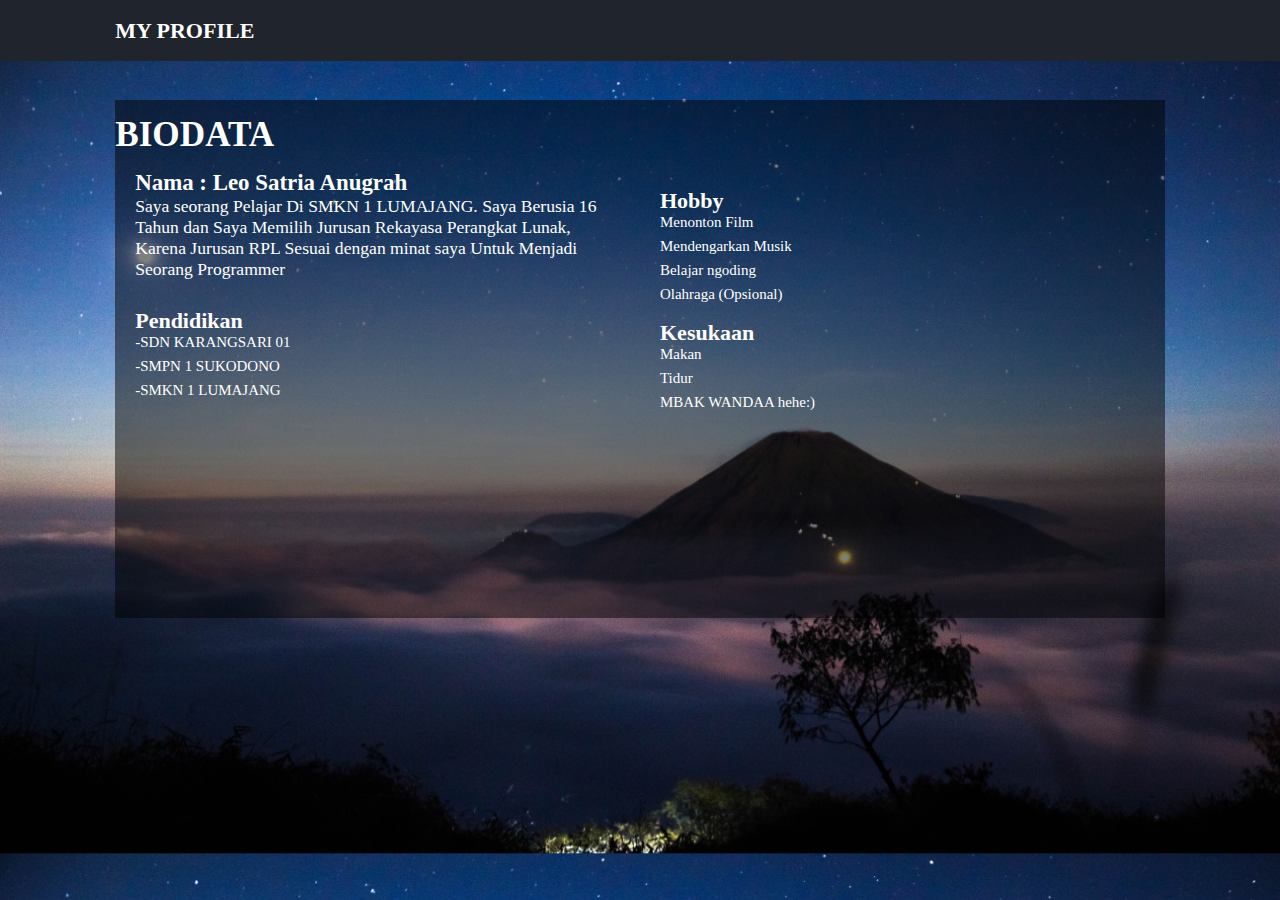
<file: about.html>
<!DOCTYPE html>
<html lang="en">
<head>
    <meta charset="UTF-8">
    <link rel="stylesheet" href="about.css">
    <meta name="viewport" content="width=device-width, initial-scale=1.0">
    <title>Document</title>
</head>
<header>
    <body class="halaman3">
            <a href="" class="logo">MY PROFILE</a>
    </body>
</header>
<body class="halaman3">
    <section class="about" id="about">
        <div class="background-text">
            <h1 class="profile">BIODATA</h1>
            <div class="about-content">
                <div>
                    <h3>Nama : Leo Satria Anugrah</h3>
                    <p>Saya seorang Pelajar Di SMKN 1 LUMAJANG. Saya Berusia 16 Tahun dan Saya Memilih Jurusan Rekayasa Perangkat Lunak, Karena Jurusan RPL Sesuai dengan minat saya Untuk Menjadi Seorang Programmer
                    </p>
                    <br>
                    
                    <nav>
                        <h2 class="h2">Pendidikan</h2>
                    <ul>
                        <li>-SDN KARANGSARI 01</li>
                        <li>-SMPN 1 SUKODONO</li>
                        <li>-SMKN 1 LUMAJANG</li>
                    </ul>
                </div>
                <div class="about-content">
                    <nav>
                        <h2 class="h2">Hobby</h2>
                    <ul>
                        <li>Menonton Film</li>
                        <li>Mendengarkan Musik</li>
                        <li>Belajar ngoding</li>
                        <li>Olahraga (Opsional)</li>
                    </ul>
                    <h2 class="h2">Kesukaan</h2>
                    <ul>
                        <li>Makan</li>
                        <li>Tidur</li>
                        <li>MBAK WANDAA hehe:)</li>
                    </ul>
                </nav>
                    
                </div>
            </div>
        </div>
    </section>
</body>
</html>
</file>
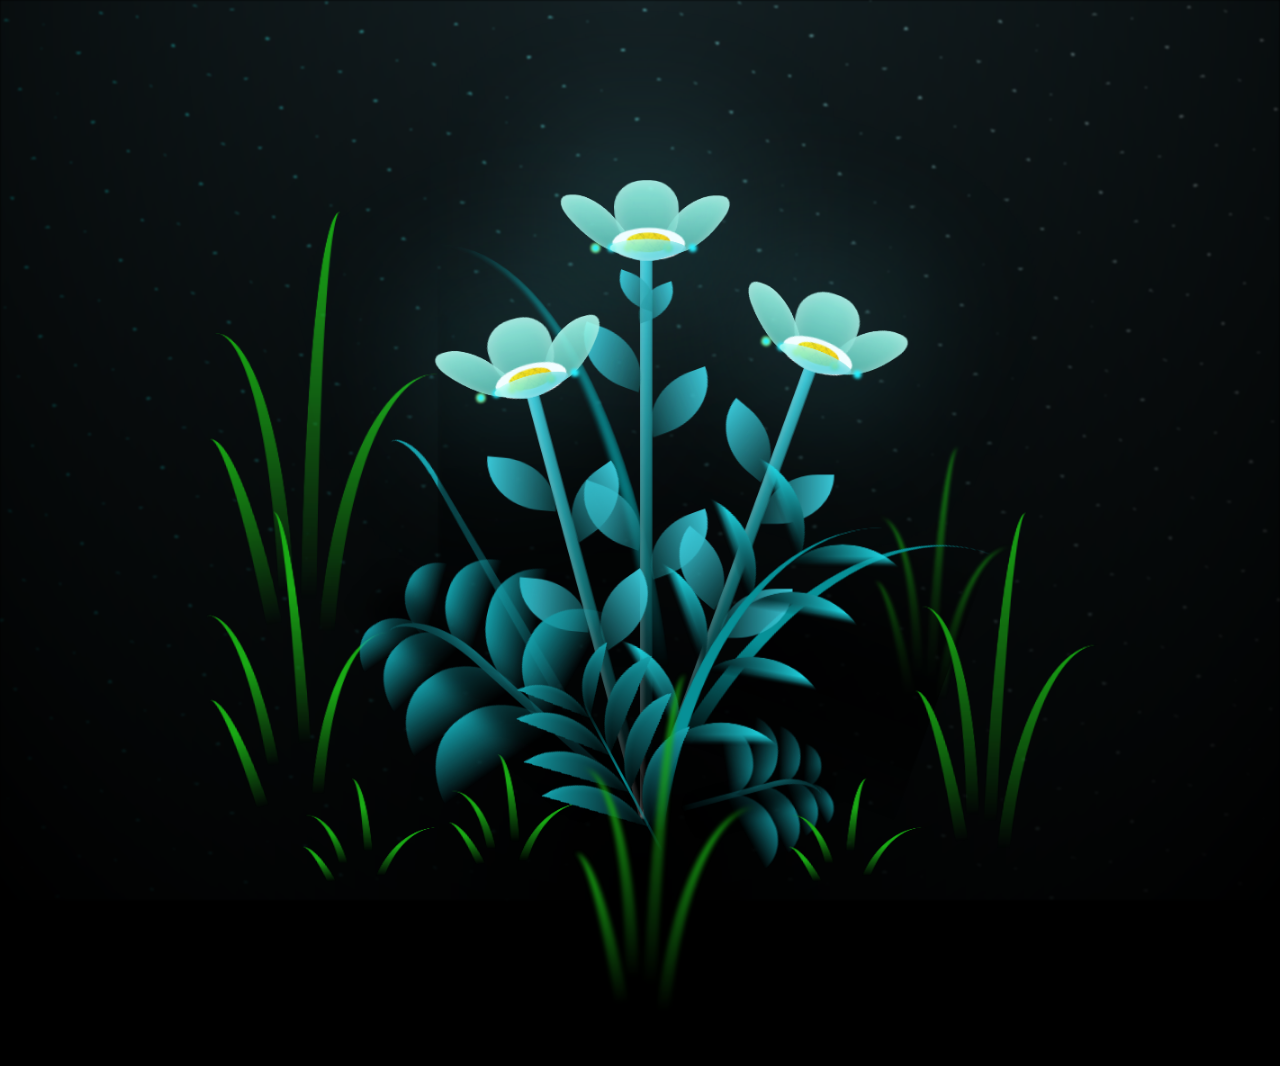
<file: kado/flower.html>
<!DOCTYPE html>
<html lang="en">
<head>
    <meta charset="UTF-8">
    <meta http-equiv="X-UA-Compatible" content="IE=edge">
    <meta name="viewport" content="width=device-width, initial-scale=1.0">
    <link rel="stylesheet" href="css/main.css">
    <link rel="icon" href="img/flowers.png" type="image/x-icon">
    <title>flowers</title>
</head>
<body class="container">
  <!-- Pembuat code: https://codepen.io/mdusmanansari/pen/BamepLe -->
    <div class="night"></div>
    <div class="flowers">
      <div class="flower flower--1">
        <div class="flower__leafs flower__leafs--1">
          <div class="flower__leaf flower__leaf--1"></div>
          <div class="flower__leaf flower__leaf--2"></div>
          <div class="flower__leaf flower__leaf--3"></div>
          <div class="flower__leaf flower__leaf--4"></div>
          <div class="flower__white-circle"></div>
  
          <div class="flower__light flower__light--1"></div>
          <div class="flower__light flower__light--2"></div>
          <div class="flower__light flower__light--3"></div>
          <div class="flower__light flower__light--4"></div>
          <div class="flower__light flower__light--5"></div>
          <div class="flower__light flower__light--6"></div>
          <div class="flower__light flower__light--7"></div>
          <div class="flower__light flower__light--8"></div>
  
        </div>
        <div class="flower__line">
          <div class="flower__line__leaf flower__line__leaf--1"></div>
          <div class="flower__line__leaf flower__line__leaf--2"></div>
          <div class="flower__line__leaf flower__line__leaf--3"></div>
          <div class="flower__line__leaf flower__line__leaf--4"></div>
          <div class="flower__line__leaf flower__line__leaf--5"></div>
          <div class="flower__line__leaf flower__line__leaf--6"></div>
        </div>
      </div>
  
      <div class="flower flower--2">
        <div class="flower__leafs flower__leafs--2">
          <div class="flower__leaf flower__leaf--1"></div>
          <div class="flower__leaf flower__leaf--2"></div>
          <div class="flower__leaf flower__leaf--3"></div>
          <div class="flower__leaf flower__leaf--4"></div>
          <div class="flower__white-circle"></div>
  
          <div class="flower__light flower__light--1"></div>
          <div class="flower__light flower__light--2"></div>
          <div class="flower__light flower__light--3"></div>
          <div class="flower__light flower__light--4"></div>
          <div class="flower__light flower__light--5"></div>
          <div class="flower__light flower__light--6"></div>
          <div class="flower__light flower__light--7"></div>
          <div class="flower__light flower__light--8"></div>
  
        </div>
        <div class="flower__line">
          <div class="flower__line__leaf flower__line__leaf--1"></div>
          <div class="flower__line__leaf flower__line__leaf--2"></div>
          <div class="flower__line__leaf flower__line__leaf--3"></div>
          <div class="flower__line__leaf flower__line__leaf--4"></div>
        </div>
      </div>
  
      <div class="flower flower--3">
        <div class="flower__leafs flower__leafs--3">
          <div class="flower__leaf flower__leaf--1"></div>
          <div class="flower__leaf flower__leaf--2"></div>
          <div class="flower__leaf flower__leaf--3"></div>
          <div class="flower__leaf flower__leaf--4"></div>
          <div class="flower__white-circle"></div>
  
          <div class="flower__light flower__light--1"></div>
          <div class="flower__light flower__light--2"></div>
          <div class="flower__light flower__light--3"></div>
          <div class="flower__light flower__light--4"></div>
          <div class="flower__light flower__light--5"></div>
          <div class="flower__light flower__light--6"></div>
          <div class="flower__light flower__light--7"></div>
          <div class="flower__light flower__light--8"></div>
  
        </div>
        <div class="flower__line">
          <div class="flower__line__leaf flower__line__leaf--1"></div>
          <div class="flower__line__leaf flower__line__leaf--2"></div>
          <div class="flower__line__leaf flower__line__leaf--3"></div>
          <div class="flower__line__leaf flower__line__leaf--4"></div>
        </div>
      </div>
  
      <div class="grow-ans" style="--d:1.2s">
        <div class="flower__g-long">
          <div class="flower__g-long__top"></div>
          <div class="flower__g-long__bottom"></div>
        </div>
      </div>
  
      <div class="growing-grass">
        <div class="flower__grass flower__grass--1">
          <div class="flower__grass--top"></div>
          <div class="flower__grass--bottom"></div>
          <div class="flower__grass__leaf flower__grass__leaf--1"></div>
          <div class="flower__grass__leaf flower__grass__leaf--2"></div>
          <div class="flower__grass__leaf flower__grass__leaf--3"></div>
          <div class="flower__grass__leaf flower__grass__leaf--4"></div>
          <div class="flower__grass__leaf flower__grass__leaf--5"></div>
          <div class="flower__grass__leaf flower__grass__leaf--6"></div>
          <div class="flower__grass__leaf flower__grass__leaf--7"></div>
          <div class="flower__grass__leaf flower__grass__leaf--8"></div>
          <div class="flower__grass__overlay"></div>
        </div>
      </div>
  
      <div class="growing-grass">
        <div class="flower__grass flower__grass--2">
          <div class="flower__grass--top"></div>
          <div class="flower__grass--bottom"></div>
          <div class="flower__grass__leaf flower__grass__leaf--1"></div>
          <div class="flower__grass__leaf flower__grass__leaf--2"></div>
          <div class="flower__grass__leaf flower__grass__leaf--3"></div>
          <div class="flower__grass__leaf flower__grass__leaf--4"></div>
          <div class="flower__grass__leaf flower__grass__leaf--5"></div>
          <div class="flower__grass__leaf flower__grass__leaf--6"></div>
          <div class="flower__grass__leaf flower__grass__leaf--7"></div>
          <div class="flower__grass__leaf flower__grass__leaf--8"></div>
          <div class="flower__grass__overlay"></div>
        </div>
      </div>
  
      <div class="grow-ans" style="--d:2.4s">
        <div class="flower__g-right flower__g-right--1">
          <div class="leaf"></div>
        </div>
      </div>
  
      <div class="grow-ans" style="--d:2.8s">
        <div class="flower__g-right flower__g-right--2">
          <div class="leaf"></div>
        </div>
      </div>
  
      <div class="grow-ans" style="--d:2.8s">
        <div class="flower__g-front">
          <div class="flower__g-front__leaf-wrapper flower__g-front__leaf-wrapper--1">
            <div class="flower__g-front__leaf"></div>
          </div>
          <div class="flower__g-front__leaf-wrapper flower__g-front__leaf-wrapper--2">
            <div class="flower__g-front__leaf"></div>
          </div>
          <div class="flower__g-front__leaf-wrapper flower__g-front__leaf-wrapper--3">
            <div class="flower__g-front__leaf"></div>
          </div>
          <div class="flower__g-front__leaf-wrapper flower__g-front__leaf-wrapper--4">
            <div class="flower__g-front__leaf"></div>
          </div>
          <div class="flower__g-front__leaf-wrapper flower__g-front__leaf-wrapper--5">
            <div class="flower__g-front__leaf"></div>
          </div>
          <div class="flower__g-front__leaf-wrapper flower__g-front__leaf-wrapper--6">
            <div class="flower__g-front__leaf"></div>
          </div>
          <div class="flower__g-front__leaf-wrapper flower__g-front__leaf-wrapper--7">
            <div class="flower__g-front__leaf"></div>
          </div>
          <div class="flower__g-front__leaf-wrapper flower__g-front__leaf-wrapper--8">
            <div class="flower__g-front__leaf"></div>
          </div>
          <div class="flower__g-front__line"></div>
        </div>
      </div>
  
      <div class="grow-ans" style="--d:3.2s">
        <div class="flower__g-fr">
          <div class="leaf"></div>
          <div class="flower__g-fr__leaf flower__g-fr__leaf--1"></div>
          <div class="flower__g-fr__leaf flower__g-fr__leaf--2"></div>
          <div class="flower__g-fr__leaf flower__g-fr__leaf--3"></div>
          <div class="flower__g-fr__leaf flower__g-fr__leaf--4"></div>
          <div class="flower__g-fr__leaf flower__g-fr__leaf--5"></div>
          <div class="flower__g-fr__leaf flower__g-fr__leaf--6"></div>
          <div class="flower__g-fr__leaf flower__g-fr__leaf--7"></div>
          <div class="flower__g-fr__leaf flower__g-fr__leaf--8"></div>
        </div>
      </div>
  
      <div class="long-g long-g--0">
        <div class="grow-ans" style="--d:3s">
          <div class="leaf leaf--0"></div>
        </div>
        <div class="grow-ans" style="--d:2.2s">
          <div class="leaf leaf--1"></div>
        </div>
        <div class="grow-ans" style="--d:3.4s">
          <div class="leaf leaf--2"></div>
        </div>
        <div class="grow-ans" style="--d:3.6s">
          <div class="leaf leaf--3"></div>
        </div>
      </div>
  
      <div class="long-g long-g--1">
        <div class="grow-ans" style="--d:3.6s">
          <div class="leaf leaf--0"></div>
        </div>
        <div class="grow-ans" style="--d:3.8s">
          <div class="leaf leaf--1"></div>
        </div>
        <div class="grow-ans" style="--d:4s">
          <div class="leaf leaf--2"></div>
        </div>
        <div class="grow-ans" style="--d:4.2s">
          <div class="leaf leaf--3"></div>
        </div>
      </div>
  
      <div class="long-g long-g--2">
        <div class="grow-ans" style="--d:4s">
          <div class="leaf leaf--0"></div>
        </div>
        <div class="grow-ans" style="--d:4.2s">
          <div class="leaf leaf--1"></div>
        </div>
        <div class="grow-ans" style="--d:4.4s">
          <div class="leaf leaf--2"></div>
        </div>
        <div class="grow-ans" style="--d:4.6s">
          <div class="leaf leaf--3"></div>
        </div>
      </div>
  
      <div class="long-g long-g--3">
        <div class="grow-ans" style="--d:4s">
          <div class="leaf leaf--0"></div>
        </div>
        <div class="grow-ans" style="--d:4.2s">
          <div class="leaf leaf--1"></div>
        </div>
        <div class="grow-ans" style="--d:3s">
          <div class="leaf leaf--2"></div>
        </div>
        <div class="grow-ans" style="--d:3.6s">
          <div class="leaf leaf--3"></div>
        </div>
      </div>
  
      <div class="long-g long-g--4">
        <div class="grow-ans" style="--d:4s">
          <div class="leaf leaf--0"></div>
        </div>
        <div class="grow-ans" style="--d:4.2s">
          <div class="leaf leaf--1"></div>
        </div>
        <div class="grow-ans" style="--d:3s">
          <div class="leaf leaf--2"></div>
        </div>
        <div class="grow-ans" style="--d:3.6s">
          <div class="leaf leaf--3"></div>
        </div>
      </div>
  
      <div class="long-g long-g--5">
        <div class="grow-ans" style="--d:4s">
          <div class="leaf leaf--0"></div>
        </div>
        <div class="grow-ans" style="--d:4.2s">
          <div class="leaf leaf--1"></div>
        </div>
        <div class="grow-ans" style="--d:3s">
          <div class="leaf leaf--2"></div>
        </div>
        <div class="grow-ans" style="--d:3.6s">
          <div class="leaf leaf--3"></div>
        </div>
      </div>
  
      <div class="long-g long-g--6">
        <div class="grow-ans" style="--d:4.2s">
          <div class="leaf leaf--0"></div>
        </div>
        <div class="grow-ans" style="--d:4.4s">
          <div class="leaf leaf--1"></div>
        </div>
        <div class="grow-ans" style="--d:4.6s">
          <div class="leaf leaf--2"></div>
        </div>
        <div class="grow-ans" style="--d:4.8s">
          <div class="leaf leaf--3"></div>
        </div>
      </div>
  
      <div class="long-g long-g--7">
        <div class="grow-ans" style="--d:3s">
          <div class="leaf leaf--0"></div>
        </div>
        <div class="grow-ans" style="--d:3.2s">
          <div class="leaf leaf--1"></div>
        </div>
        <div class="grow-ans" style="--d:3.5s">
          <div class="leaf leaf--2"></div>
        </div>
        <div class="grow-ans" style="--d:3.6s">
          <div class="leaf leaf--3"></div>
        </div>
      </div>
    </div>
    <script src="main.js"></script>
  </body>
</html>
</file>
<file: about.css>
* {
    margin: 0;
    outline: none;
    scroll-behavior: smooth;
    border: none;
    text-decoration: none;
    box-sizing: border-box;
    font-family: 'poppins';
}

:root {
    --bg-color: #1f242d;
    --second-bg-color: #323946;
    --main-color: #0ef;
    --text-color: #fff;
    --vendetta: #ff0000;

}

html {
    overflow-x: hidden;
    font-size: 55%;
}

body {
    background-color: var(--bg-color);
    color: var(--text-color);
}

section {
    min-height: 70vh;
    padding: 10rem 9% 0rem;
}

/* List styles */
ul {
    list-style: none;
    padding-left: 0;
    font-size: 1.5rem;
    gap: 1rem;
}
li {
    margin-bottom: 7px;
    font-size: 1.5rem;
    gap: 1rem;
}
/* ===========================  Header-Design =========================== */

header {
    display: flex;
    position: fixed;
    top: 0;
    left: 0;
    align-items: center;
    justify-content: space-between;
    z-index: 100;
    width: 100%;
    padding: 2rem 9%;
    background-color: var(--bg-color);
}

.background-text {
    background-color: rgba(0, 0, 0, 0.5);
}

.profile{
    font-size:4rem;
    font-weight: 700;
    line-height: 2;
    color: white;
}
.logo {
    font-size: 2.5rem;
    color: var(--text-color);
    font-weight: 600;
    cursor: default;
}

.navbar a {
    margin-left: 4rem;
    font-size: 1.7rem;
    color: var(--text-color);
    transition: .3s;
}

.navbar a :hover {
    color: var(--main-color);
}

.about {
    display: flex;
    align-items: center;
    justify-content: left;
}
.about-content {
    display: flex;
    justify-content: space-between;
    margin-bottom: 100px;
}

.about-content div {
    flex: 1;
    margin: 0 20px;
    margin-bottom: 100px;

}
.about-content h1 {
    line-height: 1.3;
    font-weight: 700;
    line-height: 1.3;
    color: white;
    
}
.halaman3{
    background-image: url(image/background.jpg);
    background-size: cover;
}
.about-content h3:nth-of-type(2) {
    margin-bottom: 2rem;
}

.about-content h3 {
    font-size: 2.6rem;
    font-weight: 00;
    color: white;
}
.h2 {
    font-size: 2.5rem;
    font-weight: 00;
    color: white;
    margin-top: 2rem

}
.about-content h1 {
    font-size: 3.5rem;
    font-weight: 550;
    line-height: 1;
    color: white;
}
.about-content p {
    font-size: 2rem;
    color: white;
}
.about-content ul {
    font-size: 1rem;
    color: white;
    font-weight: 500;
    
}
.about-content li {
    font-size: 1.7rem;
    color: white;
    font-weight: 500;
}
</file>
<file: kado/css/main.css>
*,
*::after,
*::before {
  padding: 0;
  margin: 0;
  box-sizing: border-box;
}

:root {
  --dark-color: #000;
}

body {
  display: flex;
  align-items: flex-end;
  justify-content: center;
  min-height: 100vh;
  background-color: var(--dark-color);
  overflow: hidden;
  perspective: 1000px;
}

.night {
  position: fixed;
  left: 50%;
  top: 0;
  transform: translateX(-50%);
  width: 100%;
  height: 100%;
  filter: blur(0.1vmin);
  background-image: radial-gradient(ellipse at top, transparent 0%, var(--dark-color)), radial-gradient(ellipse at bottom, var(--dark-color), rgba(145, 233, 255, 0.2)), repeating-linear-gradient(220deg, rgb(0, 0, 0) 0px, rgb(0, 0, 0) 19px, transparent 19px, transparent 22px), repeating-linear-gradient(189deg, rgb(0, 0, 0) 0px, rgb(0, 0, 0) 19px, transparent 19px, transparent 22px), repeating-linear-gradient(148deg, rgb(0, 0, 0) 0px, rgb(0, 0, 0) 19px, transparent 19px, transparent 22px), linear-gradient(90deg, rgb(0, 255, 250), rgb(240, 240, 240));
}

.flowers {
  position: relative;
  transform: scale(0.9);
}

.flower {
  position: absolute;
  bottom: 10vmin;
  transform-origin: bottom center;
  z-index: 10;
  --fl-speed: 0.8s;
}
.flower--1 {
  -webkit-animation: moving-flower-1 4s linear infinite;
          animation: moving-flower-1 4s linear infinite;
}
.flower--1 .flower__line {
  height: 70vmin;
  -webkit-animation-delay: 0.3s;
          animation-delay: 0.3s;
}
.flower--1 .flower__line__leaf--1 {
  -webkit-animation: blooming-leaf-right var(--fl-speed) 1.6s backwards;
          animation: blooming-leaf-right var(--fl-speed) 1.6s backwards;
}
.flower--1 .flower__line__leaf--2 {
  -webkit-animation: blooming-leaf-right var(--fl-speed) 1.4s backwards;
          animation: blooming-leaf-right var(--fl-speed) 1.4s backwards;
}
.flower--1 .flower__line__leaf--3 {
  -webkit-animation: blooming-leaf-left var(--fl-speed) 1.2s backwards;
          animation: blooming-leaf-left var(--fl-speed) 1.2s backwards;
}
.flower--1 .flower__line__leaf--4 {
  -webkit-animation: blooming-leaf-left var(--fl-speed) 1s backwards;
          animation: blooming-leaf-left var(--fl-speed) 1s backwards;
}
.flower--1 .flower__line__leaf--5 {
  -webkit-animation: blooming-leaf-right var(--fl-speed) 1.8s backwards;
          animation: blooming-leaf-right var(--fl-speed) 1.8s backwards;
}
.flower--1 .flower__line__leaf--6 {
  -webkit-animation: blooming-leaf-left var(--fl-speed) 2s backwards;
          animation: blooming-leaf-left var(--fl-speed) 2s backwards;
}
.flower--2 {
  left: 50%;
  transform: rotate(20deg);
  -webkit-animation: moving-flower-2 4s linear infinite;
          animation: moving-flower-2 4s linear infinite;
}
.flower--2 .flower__line {
  height: 60vmin;
  -webkit-animation-delay: 0.6s;
          animation-delay: 0.6s;
}
.flower--2 .flower__line__leaf--1 {
  -webkit-animation: blooming-leaf-right var(--fl-speed) 1.9s backwards;
          animation: blooming-leaf-right var(--fl-speed) 1.9s backwards;
}
.flower--2 .flower__line__leaf--2 {
  -webkit-animation: blooming-leaf-right var(--fl-speed) 1.7s backwards;
          animation: blooming-leaf-right var(--fl-speed) 1.7s backwards;
}
.flower--2 .flower__line__leaf--3 {
  -webkit-animation: blooming-leaf-left var(--fl-speed) 1.5s backwards;
          animation: blooming-leaf-left var(--fl-speed) 1.5s backwards;
}
.flower--2 .flower__line__leaf--4 {
  -webkit-animation: blooming-leaf-left var(--fl-speed) 1.3s backwards;
          animation: blooming-leaf-left var(--fl-speed) 1.3s backwards;
}
.flower--3 {
  left: 50%;
  transform: rotate(-15deg);
  -webkit-animation: moving-flower-3 4s linear infinite;
          animation: moving-flower-3 4s linear infinite;
}
.flower--3 .flower__line {
  -webkit-animation-delay: 0.9s;
          animation-delay: 0.9s;
}
.flower--3 .flower__line__leaf--1 {
  -webkit-animation: blooming-leaf-right var(--fl-speed) 2.5s backwards;
          animation: blooming-leaf-right var(--fl-speed) 2.5s backwards;
}
.flower--3 .flower__line__leaf--2 {
  -webkit-animation: blooming-leaf-right var(--fl-speed) 2.3s backwards;
          animation: blooming-leaf-right var(--fl-speed) 2.3s backwards;
}
.flower--3 .flower__line__leaf--3 {
  -webkit-animation: blooming-leaf-left var(--fl-speed) 2.1s backwards;
          animation: blooming-leaf-left var(--fl-speed) 2.1s backwards;
}
.flower--3 .flower__line__leaf--4 {
  -webkit-animation: blooming-leaf-left var(--fl-speed) 1.9s backwards;
          animation: blooming-leaf-left var(--fl-speed) 1.9s backwards;
}
.flower__leafs {
  position: relative;
  -webkit-animation: blooming-flower 2s backwards;
          animation: blooming-flower 2s backwards;
}
.flower__leafs--1 {
  -webkit-animation-delay: 1.1s;
          animation-delay: 1.1s;
}
.flower__leafs--2 {
  -webkit-animation-delay: 1.4s;
          animation-delay: 1.4s;
}
.flower__leafs--3 {
  -webkit-animation-delay: 1.7s;
          animation-delay: 1.7s;
}
.flower__leafs::after {
  content: "";
  position: absolute;
  left: 0;
  top: 0;
  transform: translate(-50%, -100%);
  width: 8vmin;
  height: 8vmin;
  background-color: #6bf0ff;
  filter: blur(10vmin);
}
.flower__leaf {
  position: absolute;
  bottom: 0;
  left: 50%;
  width: 8vmin;
  height: 11vmin;
  border-radius: 51% 49% 47% 53%/44% 45% 55% 69%;
  background-color: #a7ffee;
  background-image: linear-gradient(to top, #54b8aa, #a7ffee);
  transform-origin: bottom center;
  opacity: 0.9;
  box-shadow: inset 0 0 2vmin rgba(255, 255, 255, 0.5);
}
.flower__leaf--1 {
  transform: translate(-10%, 1%) rotateY(40deg) rotateX(-50deg);
}
.flower__leaf--2 {
  transform: translate(-50%, -4%) rotateX(40deg);
}
.flower__leaf--3 {
  transform: translate(-90%, 0%) rotateY(45deg) rotateX(50deg);
}
.flower__leaf--4 {
  width: 8vmin;
  height: 8vmin;
  transform-origin: bottom left;
  border-radius: 4vmin 10vmin 4vmin 4vmin;
  transform: translate(0%, 18%) rotateX(70deg) rotate(-43deg);
  background-image: linear-gradient(to top, #39c6d6, #a7ffee);
  z-index: 1;
  opacity: 0.8;
}
.flower__white-circle {
  position: absolute;
  left: -3.5vmin;
  top: -3vmin;
  width: 9vmin;
  height: 4vmin;
  border-radius: 50%;
  background-color: #fff;
}
.flower__white-circle::after {
  content: "";
  position: absolute;
  left: 50%;
  top: 45%;
  transform: translate(-50%, -50%);
  width: 60%;
  height: 60%;
  border-radius: inherit;
  background-image: repeating-linear-gradient(135deg, rgba(0, 0, 0, 0.03) 0px, rgba(0, 0, 0, 0.03) 1px, transparent 1px, transparent 12px), repeating-linear-gradient(45deg, rgba(0, 0, 0, 0.03) 0px, rgba(0, 0, 0, 0.03) 1px, transparent 1px, transparent 12px), repeating-linear-gradient(67.5deg, rgba(0, 0, 0, 0.03) 0px, rgba(0, 0, 0, 0.03) 1px, transparent 1px, transparent 12px), repeating-linear-gradient(135deg, rgba(0, 0, 0, 0.03) 0px, rgba(0, 0, 0, 0.03) 1px, transparent 1px, transparent 12px), repeating-linear-gradient(45deg, rgba(0, 0, 0, 0.03) 0px, rgba(0, 0, 0, 0.03) 1px, transparent 1px, transparent 12px), repeating-linear-gradient(112.5deg, rgba(0, 0, 0, 0.03) 0px, rgba(0, 0, 0, 0.03) 1px, transparent 1px, transparent 12px), repeating-linear-gradient(112.5deg, rgba(0, 0, 0, 0.03) 0px, rgba(0, 0, 0, 0.03) 1px, transparent 1px, transparent 12px), repeating-linear-gradient(45deg, rgba(0, 0, 0, 0.03) 0px, rgba(0, 0, 0, 0.03) 1px, transparent 1px, transparent 12px), repeating-linear-gradient(22.5deg, rgba(0, 0, 0, 0.03) 0px, rgba(0, 0, 0, 0.03) 1px, transparent 1px, transparent 12px), repeating-linear-gradient(45deg, rgba(0, 0, 0, 0.03) 0px, rgba(0, 0, 0, 0.03) 1px, transparent 1px, transparent 12px), repeating-linear-gradient(22.5deg, rgba(0, 0, 0, 0.03) 0px, rgba(0, 0, 0, 0.03) 1px, transparent 1px, transparent 12px), repeating-linear-gradient(135deg, rgba(0, 0, 0, 0.03) 0px, rgba(0, 0, 0, 0.03) 1px, transparent 1px, transparent 12px), repeating-linear-gradient(157.5deg, rgba(0, 0, 0, 0.03) 0px, rgba(0, 0, 0, 0.03) 1px, transparent 1px, transparent 12px), repeating-linear-gradient(67.5deg, rgba(0, 0, 0, 0.03) 0px, rgba(0, 0, 0, 0.03) 1px, transparent 1px, transparent 12px), repeating-linear-gradient(67.5deg, rgba(0, 0, 0, 0.03) 0px, rgba(0, 0, 0, 0.03) 1px, transparent 1px, transparent 12px), linear-gradient(90deg, rgb(255, 235, 18), rgb(255, 206, 0));
}
.flower__line {
  height: 55vmin;
  width: 1.5vmin;
  background-image: linear-gradient(to left, rgba(0, 0, 0, 0.2), transparent, rgba(255, 255, 255, 0.2)), linear-gradient(to top, transparent 10%, #14757a, #39c6d6);
  box-shadow: inset 0 0 2px rgba(0, 0, 0, 0.5);
  -webkit-animation: grow-flower-tree 4s backwards;
          animation: grow-flower-tree 4s backwards;
}
.flower__line__leaf {
  --w: 7vmin;
  --h: calc(var(--w) + 2vmin);
  position: absolute;
  top: 20%;
  left: 90%;
  width: var(--w);
  height: var(--h);
  border-top-right-radius: var(--h);
  border-bottom-left-radius: var(--h);
  background-image: linear-gradient(to top, rgba(20, 117, 122, 0.4), #39c6d6);
}
.flower__line__leaf--1 {
  transform: rotate(70deg) rotateY(30deg);
}
.flower__line__leaf--2 {
  top: 45%;
  transform: rotate(70deg) rotateY(30deg);
}
.flower__line__leaf--3, .flower__line__leaf--4, .flower__line__leaf--6 {
  border-top-right-radius: 0;
  border-bottom-left-radius: 0;
  border-top-left-radius: var(--h);
  border-bottom-right-radius: var(--h);
  left: -460%;
  top: 12%;
  transform: rotate(-70deg) rotateY(30deg);
}
.flower__line__leaf--4 {
  top: 40%;
}
.flower__line__leaf--5 {
  top: 0;
  transform-origin: left;
  transform: rotate(70deg) rotateY(30deg) scale(0.6);
}
.flower__line__leaf--6 {
  top: -2%;
  left: -450%;
  transform-origin: right;
  transform: rotate(-70deg) rotateY(30deg) scale(0.6);
}
.flower__light {
  position: absolute;
  bottom: 0vmin;
  width: 1vmin;
  height: 1vmin;
  background-color: rgb(255, 251, 0);
  border-radius: 50%;
  filter: blur(0.2vmin);
  -webkit-animation: light-ans 4s linear infinite backwards;
          animation: light-ans 4s linear infinite backwards;
}
.flower__light:nth-child(odd) {
  background-color: #23f0ff;
}
.flower__light--1 {
  left: -2vmin;
  -webkit-animation-delay: 1s;
          animation-delay: 1s;
}
.flower__light--2 {
  left: 3vmin;
  -webkit-animation-delay: 0.5s;
          animation-delay: 0.5s;
}
.flower__light--3 {
  left: -6vmin;
  -webkit-animation-delay: 0.3s;
          animation-delay: 0.3s;
}
.flower__light--4 {
  left: 6vmin;
  -webkit-animation-delay: 0.9s;
          animation-delay: 0.9s;
}
.flower__light--5 {
  left: -1vmin;
  -webkit-animation-delay: 1.5s;
          animation-delay: 1.5s;
}
.flower__light--6 {
  left: -4vmin;
  -webkit-animation-delay: 3s;
          animation-delay: 3s;
}
.flower__light--7 {
  left: 3vmin;
  -webkit-animation-delay: 2s;
          animation-delay: 2s;
}
.flower__light--8 {
  left: -6vmin;
  -webkit-animation-delay: 3.5s;
          animation-delay: 3.5s;
}
.flower__grass {
  --c: #159faa;
  --line-w: 1.5vmin;
  position: absolute;
  bottom: 12vmin;
  left: -7vmin;
  display: flex;
  flex-direction: column;
  align-items: flex-end;
  z-index: 20;
  transform-origin: bottom center;
  transform: rotate(-48deg) rotateY(40deg);
}
.flower__grass--1 {
  -webkit-animation: moving-grass 2s linear infinite;
          animation: moving-grass 2s linear infinite;
}
.flower__grass--2 {
  left: 2vmin;
  bottom: 10vmin;
  transform: scale(0.5) rotate(75deg) rotateX(10deg) rotateY(-200deg);
  opacity: 0.8;
  z-index: 0;
  -webkit-animation: moving-grass--2 1.5s linear infinite;
          animation: moving-grass--2 1.5s linear infinite;
}
.flower__grass--top {
  width: 7vmin;
  height: 10vmin;
  border-top-right-radius: 100%;
  border-right: var(--line-w) solid var(--c);
  transform-origin: bottom center;
  transform: rotate(-2deg);
}
.flower__grass--bottom {
  margin-top: -2px;
  width: var(--line-w);
  height: 25vmin;
  background-image: linear-gradient(to top, transparent, var(--c));
}
.flower__grass__leaf {
  --size: 10vmin;
  position: absolute;
  width: calc(var(--size) * 2.1);
  height: var(--size);
  border-top-left-radius: var(--size);
  border-top-right-radius: var(--size);
  background-image: linear-gradient(to top, transparent, transparent 30%, var(--c));
  z-index: 100;
}
.flower__grass__leaf--1 {
  top: -6%;
  left: 30%;
  --size: 6vmin;
  transform: rotate(-20deg);
  -webkit-animation: growing-grass-ans--1 2s 2.6s backwards;
          animation: growing-grass-ans--1 2s 2.6s backwards;
}
@-webkit-keyframes growing-grass-ans--1 {
  0% {
    transform-origin: bottom left;
    transform: rotate(-20deg) scale(0);
  }
}
@keyframes growing-grass-ans--1 {
  0% {
    transform-origin: bottom left;
    transform: rotate(-20deg) scale(0);
  }
}
.flower__grass__leaf--2 {
  top: -5%;
  left: -110%;
  --size: 6vmin;
  transform: rotate(10deg);
  -webkit-animation: growing-grass-ans--2 2s 2.4s linear backwards;
          animation: growing-grass-ans--2 2s 2.4s linear backwards;
}
@-webkit-keyframes growing-grass-ans--2 {
  0% {
    transform-origin: bottom right;
    transform: rotate(10deg) scale(0);
  }
}
@keyframes growing-grass-ans--2 {
  0% {
    transform-origin: bottom right;
    transform: rotate(10deg) scale(0);
  }
}
.flower__grass__leaf--3 {
  top: 5%;
  left: 60%;
  --size: 8vmin;
  transform: rotate(-18deg) rotateX(-20deg);
  -webkit-animation: growing-grass-ans--3 2s 2.2s linear backwards;
          animation: growing-grass-ans--3 2s 2.2s linear backwards;
}
@-webkit-keyframes growing-grass-ans--3 {
  0% {
    transform-origin: bottom left;
    transform: rotate(-18deg) rotateX(-20deg) scale(0);
  }
}
@keyframes growing-grass-ans--3 {
  0% {
    transform-origin: bottom left;
    transform: rotate(-18deg) rotateX(-20deg) scale(0);
  }
}
.flower__grass__leaf--4 {
  top: 6%;
  left: -135%;
  --size: 8vmin;
  transform: rotate(2deg);
  -webkit-animation: growing-grass-ans--4 2s 2s linear backwards;
          animation: growing-grass-ans--4 2s 2s linear backwards;
}
@-webkit-keyframes growing-grass-ans--4 {
  0% {
    transform-origin: bottom right;
    transform: rotate(2deg) scale(0);
  }
}
@keyframes growing-grass-ans--4 {
  0% {
    transform-origin: bottom right;
    transform: rotate(2deg) scale(0);
  }
}
.flower__grass__leaf--5 {
  top: 20%;
  left: 60%;
  --size: 10vmin;
  transform: rotate(-24deg) rotateX(-20deg);
  -webkit-animation: growing-grass-ans--5 2s 1.8s linear backwards;
          animation: growing-grass-ans--5 2s 1.8s linear backwards;
}
@-webkit-keyframes growing-grass-ans--5 {
  0% {
    transform-origin: bottom left;
    transform: rotate(-24deg) rotateX(-20deg) scale(0);
  }
}
@keyframes growing-grass-ans--5 {
  0% {
    transform-origin: bottom left;
    transform: rotate(-24deg) rotateX(-20deg) scale(0);
  }
}
.flower__grass__leaf--6 {
  top: 22%;
  left: -180%;
  --size: 10vmin;
  transform: rotate(10deg);
  -webkit-animation: growing-grass-ans--6 2s 1.6s linear backwards;
          animation: growing-grass-ans--6 2s 1.6s linear backwards;
}
@-webkit-keyframes growing-grass-ans--6 {
  0% {
    transform-origin: bottom right;
    transform: rotate(10deg) scale(0);
  }
}
@keyframes growing-grass-ans--6 {
  0% {
    transform-origin: bottom right;
    transform: rotate(10deg) scale(0);
  }
}
.flower__grass__leaf--7 {
  top: 39%;
  left: 70%;
  --size: 10vmin;
  transform: rotate(-10deg);
  -webkit-animation: growing-grass-ans--7 2s 1.4s linear backwards;
          animation: growing-grass-ans--7 2s 1.4s linear backwards;
}
@-webkit-keyframes growing-grass-ans--7 {
  0% {
    transform-origin: bottom left;
    transform: rotate(-10deg) scale(0);
  }
}
@keyframes growing-grass-ans--7 {
  0% {
    transform-origin: bottom left;
    transform: rotate(-10deg) scale(0);
  }
}
.flower__grass__leaf--8 {
  top: 40%;
  left: -215%;
  --size: 11vmin;
  transform: rotate(10deg);
  -webkit-animation: growing-grass-ans--8 2s 1.2s linear backwards;
          animation: growing-grass-ans--8 2s 1.2s linear backwards;
}
@-webkit-keyframes growing-grass-ans--8 {
  0% {
    transform-origin: bottom right;
    transform: rotate(10deg) scale(0);
  }
}
@keyframes growing-grass-ans--8 {
  0% {
    transform-origin: bottom right;
    transform: rotate(10deg) scale(0);
  }
}
.flower__grass__overlay {
  position: absolute;
  top: -10%;
  right: 0%;
  width: 100%;
  height: 100%;
  background-color: rgba(0, 0, 0, 0.6);
  filter: blur(1.5vmin);
  z-index: 100;
}
.flower__g-long {
  --w: 2vmin;
  --h: 6vmin;
  --c: #159faa;
  position: absolute;
  bottom: 10vmin;
  left: -3vmin;
  transform-origin: bottom center;
  transform: rotate(-30deg) rotateY(-20deg);
  display: flex;
  flex-direction: column;
  align-items: flex-end;
  -webkit-animation: flower-g-long-ans 3s linear infinite;
          animation: flower-g-long-ans 3s linear infinite;
}
@-webkit-keyframes flower-g-long-ans {
  0%, 100% {
    transform: rotate(-30deg) rotateY(-20deg);
  }
  50% {
    transform: rotate(-32deg) rotateY(-20deg);
  }
}
@keyframes flower-g-long-ans {
  0%, 100% {
    transform: rotate(-30deg) rotateY(-20deg);
  }
  50% {
    transform: rotate(-32deg) rotateY(-20deg);
  }
}
.flower__g-long__top {
  top: calc(var(--h) * -1);
  width: calc(var(--w) + 1vmin);
  height: var(--h);
  border-top-right-radius: 100%;
  border-right: 0.7vmin solid var(--c);
  transform: translate(-0.7vmin, 1vmin);
}
.flower__g-long__bottom {
  width: var(--w);
  height: 50vmin;
  transform-origin: bottom center;
  background-image: linear-gradient(to top, transparent 30%, var(--c));
  box-shadow: inset 0 0 2px rgba(0, 0, 0, 0.5);
  -webkit-clip-path: polygon(35% 0, 65% 1%, 100% 100%, 0% 100%);
          clip-path: polygon(35% 0, 65% 1%, 100% 100%, 0% 100%);
}
.flower__g-right {
  position: absolute;
  bottom: 6vmin;
  left: -2vmin;
  transform-origin: bottom left;
  transform: rotate(20deg);
}
.flower__g-right .leaf {
  width: 30vmin;
  height: 50vmin;
  border-top-left-radius: 100%;
  border-left: 2vmin solid #079097;
  background-image: linear-gradient(to bottom, transparent, var(--dark-color) 60%);
  -webkit-mask-image: linear-gradient(to top, transparent 30%, #079097 60%);
}
.flower__g-right--1 {
  -webkit-animation: flower-g-right-ans 2.5s linear infinite;
          animation: flower-g-right-ans 2.5s linear infinite;
}
.flower__g-right--2 {
  left: 5vmin;
  transform: rotateY(-180deg);
  -webkit-animation: flower-g-right-ans--2 3s linear infinite;
          animation: flower-g-right-ans--2 3s linear infinite;
}
.flower__g-right--2 .leaf {
  height: 75vmin;
  filter: blur(0.3vmin);
  opacity: 0.8;
}
@-webkit-keyframes flower-g-right-ans {
  0%, 100% {
    transform: rotate(20deg);
  }
  50% {
    transform: rotate(24deg) rotateX(-20deg);
  }
}
@keyframes flower-g-right-ans {
  0%, 100% {
    transform: rotate(20deg);
  }
  50% {
    transform: rotate(24deg) rotateX(-20deg);
  }
}
@-webkit-keyframes flower-g-right-ans--2 {
  0%, 100% {
    transform: rotateY(-180deg) rotate(0deg) rotateX(-20deg);
  }
  50% {
    transform: rotateY(-180deg) rotate(6deg) rotateX(-20deg);
  }
}
@keyframes flower-g-right-ans--2 {
  0%, 100% {
    transform: rotateY(-180deg) rotate(0deg) rotateX(-20deg);
  }
  50% {
    transform: rotateY(-180deg) rotate(6deg) rotateX(-20deg);
  }
}
.flower__g-front {
  position: absolute;
  bottom: 6vmin;
  left: 2.5vmin;
  z-index: 100;
  transform-origin: bottom center;
  transform: rotate(-28deg) rotateY(30deg) scale(1.04);
  -webkit-animation: flower__g-front-ans 2s linear infinite;
          animation: flower__g-front-ans 2s linear infinite;
}
@-webkit-keyframes flower__g-front-ans {
  0%, 100% {
    transform: rotate(-28deg) rotateY(30deg) scale(1.04);
  }
  50% {
    transform: rotate(-35deg) rotateY(40deg) scale(1.04);
  }
}
@keyframes flower__g-front-ans {
  0%, 100% {
    transform: rotate(-28deg) rotateY(30deg) scale(1.04);
  }
  50% {
    transform: rotate(-35deg) rotateY(40deg) scale(1.04);
  }
}
.flower__g-front__line {
  width: 0.3vmin;
  height: 20vmin;
  background-image: linear-gradient(to top, transparent, #079097, transparent 100%);
  position: relative;
}
.flower__g-front__leaf-wrapper {
  position: absolute;
  top: 0;
  left: 0;
  transform-origin: bottom left;
  transform: rotate(10deg);
}
.flower__g-front__leaf-wrapper:nth-child(even) {
  left: 0vmin;
  transform: rotateY(-180deg) rotate(5deg);
  -webkit-animation: flower__g-front__leaf-left-ans 1s ease-in backwards;
          animation: flower__g-front__leaf-left-ans 1s ease-in backwards;
}
.flower__g-front__leaf-wrapper:nth-child(odd) {
  -webkit-animation: flower__g-front__leaf-ans 1s ease-in backwards;
          animation: flower__g-front__leaf-ans 1s ease-in backwards;
}
.flower__g-front__leaf-wrapper--1 {
  top: -8vmin;
  transform: scale(0.7);
  -webkit-animation: flower__g-front__leaf-ans 1s 5.5s ease-in backwards !important;
          animation: flower__g-front__leaf-ans 1s 5.5s ease-in backwards !important;
}
.flower__g-front__leaf-wrapper--2 {
  top: -8vmin;
  transform: rotateY(-180deg) scale(0.7) !important;
  -webkit-animation: flower__g-front__leaf-left-ans-2 1s 4.6s ease-in backwards !important;
          animation: flower__g-front__leaf-left-ans-2 1s 4.6s ease-in backwards !important;
}
.flower__g-front__leaf-wrapper--3 {
  top: -3vmin;
  -webkit-animation: flower__g-front__leaf-ans 1s 4.6s ease-in backwards;
          animation: flower__g-front__leaf-ans 1s 4.6s ease-in backwards;
}
.flower__g-front__leaf-wrapper--4 {
  top: -3vmin;
  transform: rotateY(-180deg) scale(0.9) !important;
  -webkit-animation: flower__g-front__leaf-left-ans-2 1s 4.6s ease-in backwards !important;
          animation: flower__g-front__leaf-left-ans-2 1s 4.6s ease-in backwards !important;
}
@-webkit-keyframes flower__g-front__leaf-left-ans-2 {
  0% {
    transform: rotateY(-180deg) scale(0);
  }
}
@keyframes flower__g-front__leaf-left-ans-2 {
  0% {
    transform: rotateY(-180deg) scale(0);
  }
}
.flower__g-front__leaf-wrapper--5, .flower__g-front__leaf-wrapper--6 {
  top: 2vmin;
}
.flower__g-front__leaf-wrapper--7, .flower__g-front__leaf-wrapper--8 {
  top: 6.5vmin;
}
.flower__g-front__leaf-wrapper--2 {
  -webkit-animation-delay: 5.2s !important;
          animation-delay: 5.2s !important;
}
.flower__g-front__leaf-wrapper--3 {
  -webkit-animation-delay: 4.9s !important;
          animation-delay: 4.9s !important;
}
.flower__g-front__leaf-wrapper--5 {
  -webkit-animation-delay: 4.3s !important;
          animation-delay: 4.3s !important;
}
.flower__g-front__leaf-wrapper--6 {
  -webkit-animation-delay: 4.1s !important;
          animation-delay: 4.1s !important;
}
.flower__g-front__leaf-wrapper--7 {
  -webkit-animation-delay: 3.8s !important;
          animation-delay: 3.8s !important;
}
.flower__g-front__leaf-wrapper--8 {
  -webkit-animation-delay: 3.5s !important;
          animation-delay: 3.5s !important;
}
@-webkit-keyframes flower__g-front__leaf-ans {
  0% {
    transform: rotate(10deg) scale(0);
  }
}
@keyframes flower__g-front__leaf-ans {
  0% {
    transform: rotate(10deg) scale(0);
  }
}
@-webkit-keyframes flower__g-front__leaf-left-ans {
  0% {
    transform: rotateY(-180deg) rotate(5deg) scale(0);
  }
}
@keyframes flower__g-front__leaf-left-ans {
  0% {
    transform: rotateY(-180deg) rotate(5deg) scale(0);
  }
}
.flower__g-front__leaf {
  width: 10vmin;
  height: 10vmin;
  border-radius: 100% 0% 0% 100%/100% 100% 0% 0%;
  box-shadow: inset 0 2px 1vmin hsla(184deg, 97%, 58%, 0.2);
  background-image: linear-gradient(to bottom left, transparent, var(--dark-color)), linear-gradient(to bottom right, #159faa 50%, transparent 50%, transparent);
  -webkit-mask-image: linear-gradient(to bottom right, #159faa 50%, transparent 50%, transparent);
  mask-image: linear-gradient(to bottom right, #159faa 50%, transparent 50%, transparent);
}
.flower__g-fr {
  position: absolute;
  bottom: -4vmin;
  left: vmin;
  transform-origin: bottom left;
  z-index: 10;
  -webkit-animation: flower__g-fr-ans 2s linear infinite;
          animation: flower__g-fr-ans 2s linear infinite;
}
@-webkit-keyframes flower__g-fr-ans {
  0%, 100% {
    transform: rotate(2deg);
  }
  50% {
    transform: rotate(4deg);
  }
}
@keyframes flower__g-fr-ans {
  0%, 100% {
    transform: rotate(2deg);
  }
  50% {
    transform: rotate(4deg);
  }
}
.flower__g-fr .leaf {
  width: 30vmin;
  height: 50vmin;
  border-top-left-radius: 100%;
  border-left: 2vmin solid #079097;
  -webkit-mask-image: linear-gradient(to top, transparent 25%, #079097 50%);
  position: relative;
  z-index: 1;
}
.flower__g-fr__leaf {
  position: absolute;
  top: 0;
  left: 0;
  width: 10vmin;
  height: 10vmin;
  border-radius: 100% 0% 0% 100%/100% 100% 0% 0%;
  box-shadow: inset 0 2px 1vmin hsla(184deg, 97%, 58%, 0.2);
  background-image: linear-gradient(to bottom left, transparent, var(--dark-color) 98%), linear-gradient(to bottom right, #23f0ff 45%, transparent 50%, transparent);
  -webkit-mask-image: linear-gradient(135deg, #159faa 40%, transparent 50%, transparent);
}
.flower__g-fr__leaf--1 {
  left: 20vmin;
  transform: rotate(45deg);
  -webkit-animation: flower__g-fr-leaft-ans-1 0.5s 5.2s linear backwards;
          animation: flower__g-fr-leaft-ans-1 0.5s 5.2s linear backwards;
}
@-webkit-keyframes flower__g-fr-leaft-ans-1 {
  0% {
    transform-origin: left;
    transform: rotate(45deg) scale(0);
  }
}
@keyframes flower__g-fr-leaft-ans-1 {
  0% {
    transform-origin: left;
    transform: rotate(45deg) scale(0);
  }
}
.flower__g-fr__leaf--2 {
  left: 12vmin;
  top: -7vmin;
  transform: rotate(25deg) rotateY(-180deg);
  -webkit-animation: flower__g-fr-leaft-ans-6 0.5s 5s linear backwards;
          animation: flower__g-fr-leaft-ans-6 0.5s 5s linear backwards;
}
.flower__g-fr__leaf--3 {
  left: 15vmin;
  top: 6vmin;
  transform: rotate(55deg);
  -webkit-animation: flower__g-fr-leaft-ans-5 0.5s 4.8s linear backwards;
          animation: flower__g-fr-leaft-ans-5 0.5s 4.8s linear backwards;
}
.flower__g-fr__leaf--4 {
  left: 6vmin;
  top: -2vmin;
  transform: rotate(25deg) rotateY(-180deg);
  -webkit-animation: flower__g-fr-leaft-ans-6 0.5s 4.6s linear backwards;
          animation: flower__g-fr-leaft-ans-6 0.5s 4.6s linear backwards;
}
.flower__g-fr__leaf--5 {
  left: 10vmin;
  top: 14vmin;
  transform: rotate(55deg);
  -webkit-animation: flower__g-fr-leaft-ans-5 0.5s 4.4s linear backwards;
          animation: flower__g-fr-leaft-ans-5 0.5s 4.4s linear backwards;
}
@-webkit-keyframes flower__g-fr-leaft-ans-5 {
  0% {
    transform-origin: left;
    transform: rotate(55deg) scale(0);
  }
}
@keyframes flower__g-fr-leaft-ans-5 {
  0% {
    transform-origin: left;
    transform: rotate(55deg) scale(0);
  }
}
.flower__g-fr__leaf--6 {
  left: 0vmin;
  top: 6vmin;
  transform: rotate(25deg) rotateY(-180deg);
  -webkit-animation: flower__g-fr-leaft-ans-6 0.5s 4.2s linear backwards;
          animation: flower__g-fr-leaft-ans-6 0.5s 4.2s linear backwards;
}
@-webkit-keyframes flower__g-fr-leaft-ans-6 {
  0% {
    transform-origin: right;
    transform: rotate(25deg) rotateY(-180deg) scale(0);
  }
}
@keyframes flower__g-fr-leaft-ans-6 {
  0% {
    transform-origin: right;
    transform: rotate(25deg) rotateY(-180deg) scale(0);
  }
}
.flower__g-fr__leaf--7 {
  left: 5vmin;
  top: 22vmin;
  transform: rotate(45deg);
  -webkit-animation: flower__g-fr-leaft-ans-7 0.5s 4s linear backwards;
          animation: flower__g-fr-leaft-ans-7 0.5s 4s linear backwards;
}
@-webkit-keyframes flower__g-fr-leaft-ans-7 {
  0% {
    transform-origin: left;
    transform: rotate(45deg) scale(0);
  }
}
@keyframes flower__g-fr-leaft-ans-7 {
  0% {
    transform-origin: left;
    transform: rotate(45deg) scale(0);
  }
}
.flower__g-fr__leaf--8 {
  left: -4vmin;
  top: 15vmin;
  transform: rotate(15deg) rotateY(-180deg);
  -webkit-animation: flower__g-fr-leaft-ans-8 0.5s 3.8s linear backwards;
          animation: flower__g-fr-leaft-ans-8 0.5s 3.8s linear backwards;
}
@-webkit-keyframes flower__g-fr-leaft-ans-8 {
  0% {
    transform-origin: right;
    transform: rotate(15deg) rotateY(-180deg) scale(0);
  }
}
@keyframes flower__g-fr-leaft-ans-8 {
  0% {
    transform-origin: right;
    transform: rotate(15deg) rotateY(-180deg) scale(0);
  }
}

.long-g {
  position: absolute;
  bottom: 25vmin;
  left: -42vmin;
  transform-origin: bottom left;
}
.long-g--1 {
  bottom: 0vmin;
  transform: scale(0.8) rotate(-5deg);
}
.long-g--1 .leaf {
  -webkit-mask-image: linear-gradient(to top, transparent 40%, #079097 80%) !important;
}
.long-g--1 .leaf--1 {
  --w: 5vmin;
  --h: 60vmin;
  left: -2vmin;
  transform: rotate(3deg) rotateY(-180deg);
}
.long-g--2, .long-g--3 {
  bottom: -3vmin;
  left: -35vmin;
  transform-origin: center;
  transform: scale(0.6) rotateX(60deg);
}
.long-g--2 .leaf, .long-g--3 .leaf {
  -webkit-mask-image: linear-gradient(to top, transparent 50%, #079097 80%) !important;
}
.long-g--2 .leaf--1, .long-g--3 .leaf--1 {
  left: -1vmin;
  transform: rotateY(-180deg);
}
.long-g--3 {
  left: -17vmin;
  bottom: 0vmin;
}
.long-g--3 .leaf {
  -webkit-mask-image: linear-gradient(to top, transparent 40%, #079097 80%) !important;
}
.long-g--4 {
  left: 25vmin;
  bottom: -3vmin;
  transform-origin: center;
  transform: scale(0.6) rotateX(60deg);
}
.long-g--4 .leaf {
  -webkit-mask-image: linear-gradient(to top, transparent 50%, #079097 80%) !important;
}
.long-g--5 {
  left: 42vmin;
  bottom: 0vmin;
  transform: scale(0.8) rotate(2deg);
}
.long-g--6 {
  left: 0vmin;
  bottom: -20vmin;
  z-index: 100;
  filter: blur(0.3vmin);
  transform: scale(0.8) rotate(2deg);
}
.long-g--7 {
  left: 35vmin;
  bottom: 20vmin;
  z-index: -1;
  filter: blur(0.3vmin);
  transform: scale(0.6) rotate(2deg);
  opacity: 0.7;
}
.long-g .leaf {
  --w: 15vmin;
  --h: 40vmin;
  --c: #1aaa15;
  position: absolute;
  bottom: 0;
  width: var(--w);
  height: var(--h);
  border-top-left-radius: 100%;
  border-left: 2vmin solid var(--c);
  -webkit-mask-image: linear-gradient(to top, transparent 20%, var(--dark-color));
  transform-origin: bottom center;
}
.long-g .leaf--0 {
  left: 2vmin;
  -webkit-animation: leaf-ans-1 4s linear infinite;
          animation: leaf-ans-1 4s linear infinite;
}
.long-g .leaf--1 {
  --w: 5vmin;
  --h: 60vmin;
  -webkit-animation: leaf-ans-1 4s linear infinite;
          animation: leaf-ans-1 4s linear infinite;
}
.long-g .leaf--2 {
  --w: 10vmin;
  --h: 40vmin;
  left: -0.5vmin;
  bottom: 5vmin;
  transform-origin: bottom left;
  transform: rotateY(-180deg);
  -webkit-animation: leaf-ans-2 3s linear infinite;
          animation: leaf-ans-2 3s linear infinite;
}
.long-g .leaf--3 {
  --w: 5vmin;
  --h: 30vmin;
  left: -1vmin;
  bottom: 3.2vmin;
  transform-origin: bottom left;
  transform: rotate(-10deg) rotateY(-180deg);
  -webkit-animation: leaf-ans-3 3s linear infinite;
          animation: leaf-ans-3 3s linear infinite;
}

@-webkit-keyframes leaf-ans-1 {
  0%, 100% {
    transform: rotate(-5deg) scale(1);
  }
  50% {
    transform: rotate(5deg) scale(1.1);
  }
}

@keyframes leaf-ans-1 {
  0%, 100% {
    transform: rotate(-5deg) scale(1);
  }
  50% {
    transform: rotate(5deg) scale(1.1);
  }
}
@-webkit-keyframes leaf-ans-2 {
  0%, 100% {
    transform: rotateY(-180deg) rotate(5deg);
  }
  50% {
    transform: rotateY(-180deg) rotate(0deg) scale(1.1);
  }
}
@keyframes leaf-ans-2 {
  0%, 100% {
    transform: rotateY(-180deg) rotate(5deg);
  }
  50% {
    transform: rotateY(-180deg) rotate(0deg) scale(1.1);
  }
}
@-webkit-keyframes leaf-ans-3 {
  0%, 100% {
    transform: rotate(-10deg) rotateY(-180deg);
  }
  50% {
    transform: rotate(-20deg) rotateY(-180deg);
  }
}
@keyframes leaf-ans-3 {
  0%, 100% {
    transform: rotate(-10deg) rotateY(-180deg);
  }
  50% {
    transform: rotate(-20deg) rotateY(-180deg);
  }
}
.grow-ans {
  -webkit-animation: grow-ans 2s var(--d) backwards;
          animation: grow-ans 2s var(--d) backwards;
}

@-webkit-keyframes grow-ans {
  0% {
    transform: scale(0);
    opacity: 0;
  }
}

@keyframes grow-ans {
  0% {
    transform: scale(0);
    opacity: 0;
  }
}
@-webkit-keyframes light-ans {
  0% {
    opacity: 0;
    transform: translateY(0vmin);
  }
  25% {
    opacity: 1;
    transform: translateY(-5vmin) translateX(-2vmin);
  }
  50% {
    opacity: 1;
    transform: translateY(-15vmin) translateX(2vmin);
    filter: blur(0.2vmin);
  }
  75% {
    transform: translateY(-20vmin) translateX(-2vmin);
    filter: blur(0.2vmin);
  }
  100% {
    transform: translateY(-30vmin);
    opacity: 0;
    filter: blur(1vmin);
  }
}
@keyframes light-ans {
  0% {
    opacity: 0;
    transform: translateY(0vmin);
  }
  25% {
    opacity: 1;
    transform: translateY(-5vmin) translateX(-2vmin);
  }
  50% {
    opacity: 1;
    transform: translateY(-15vmin) translateX(2vmin);
    filter: blur(0.2vmin);
  }
  75% {
    transform: translateY(-20vmin) translateX(-2vmin);
    filter: blur(0.2vmin);
  }
  100% {
    transform: translateY(-30vmin);
    opacity: 0;
    filter: blur(1vmin);
  }
}
@-webkit-keyframes moving-flower-1 {
  0%, 100% {
    transform: rotate(2deg);
  }
  50% {
    transform: rotate(-2deg);
  }
}
@keyframes moving-flower-1 {
  0%, 100% {
    transform: rotate(2deg);
  }
  50% {
    transform: rotate(-2deg);
  }
}
@-webkit-keyframes moving-flower-2 {
  0%, 100% {
    transform: rotate(18deg);
  }
  50% {
    transform: rotate(14deg);
  }
}
@keyframes moving-flower-2 {
  0%, 100% {
    transform: rotate(18deg);
  }
  50% {
    transform: rotate(14deg);
  }
}
@-webkit-keyframes moving-flower-3 {
  0%, 100% {
    transform: rotate(-18deg);
  }
  50% {
    transform: rotate(-20deg) rotateY(-10deg);
  }
}
@keyframes moving-flower-3 {
  0%, 100% {
    transform: rotate(-18deg);
  }
  50% {
    transform: rotate(-20deg) rotateY(-10deg);
  }
}
@-webkit-keyframes blooming-leaf-right {
  0% {
    transform-origin: left;
    transform: rotate(70deg) rotateY(30deg) scale(0);
  }
}
@keyframes blooming-leaf-right {
  0% {
    transform-origin: left;
    transform: rotate(70deg) rotateY(30deg) scale(0);
  }
}
@-webkit-keyframes blooming-leaf-left {
  0% {
    transform-origin: right;
    transform: rotate(-70deg) rotateY(30deg) scale(0);
  }
}
@keyframes blooming-leaf-left {
  0% {
    transform-origin: right;
    transform: rotate(-70deg) rotateY(30deg) scale(0);
  }
}
@-webkit-keyframes grow-flower-tree {
  0% {
    height: 0;
    border-radius: 1vmin;
  }
}
@keyframes grow-flower-tree {
  0% {
    height: 0;
    border-radius: 1vmin;
  }
}
@-webkit-keyframes blooming-flower {
  0% {
    transform: scale(0);
  }
}
@keyframes blooming-flower {
  0% {
    transform: scale(0);
  }
}
@-webkit-keyframes moving-grass {
  0%, 100% {
    transform: rotate(-48deg) rotateY(40deg);
  }
  50% {
    transform: rotate(-50deg) rotateY(40deg);
  }
}
@keyframes moving-grass {
  0%, 100% {
    transform: rotate(-48deg) rotateY(40deg);
  }
  50% {
    transform: rotate(-50deg) rotateY(40deg);
  }
}
@-webkit-keyframes moving-grass--2 {
  0%, 100% {
    transform: scale(0.5) rotate(75deg) rotateX(10deg) rotateY(-200deg);
  }
  50% {
    transform: scale(0.5) rotate(79deg) rotateX(10deg) rotateY(-200deg);
  }
}
@keyframes moving-grass--2 {
  0%, 100% {
    transform: scale(0.5) rotate(75deg) rotateX(10deg) rotateY(-200deg);
  }
  50% {
    transform: scale(0.5) rotate(79deg) rotateX(10deg) rotateY(-200deg);
  }
}
.growing-grass {
  -webkit-animation: growing-grass-ans 1s 2s backwards;
          animation: growing-grass-ans 1s 2s backwards;
}

@-webkit-keyframes growing-grass-ans {
  0% {
    transform: scale(0);
  }
}

@keyframes growing-grass-ans {
  0% {
    transform: scale(0);
  }
}
.container * {
  -webkit-animation-play-state: paused !important;
          animation-play-state: paused !important;
}/*# sourceMappingURL=main.css.map */
</file>
